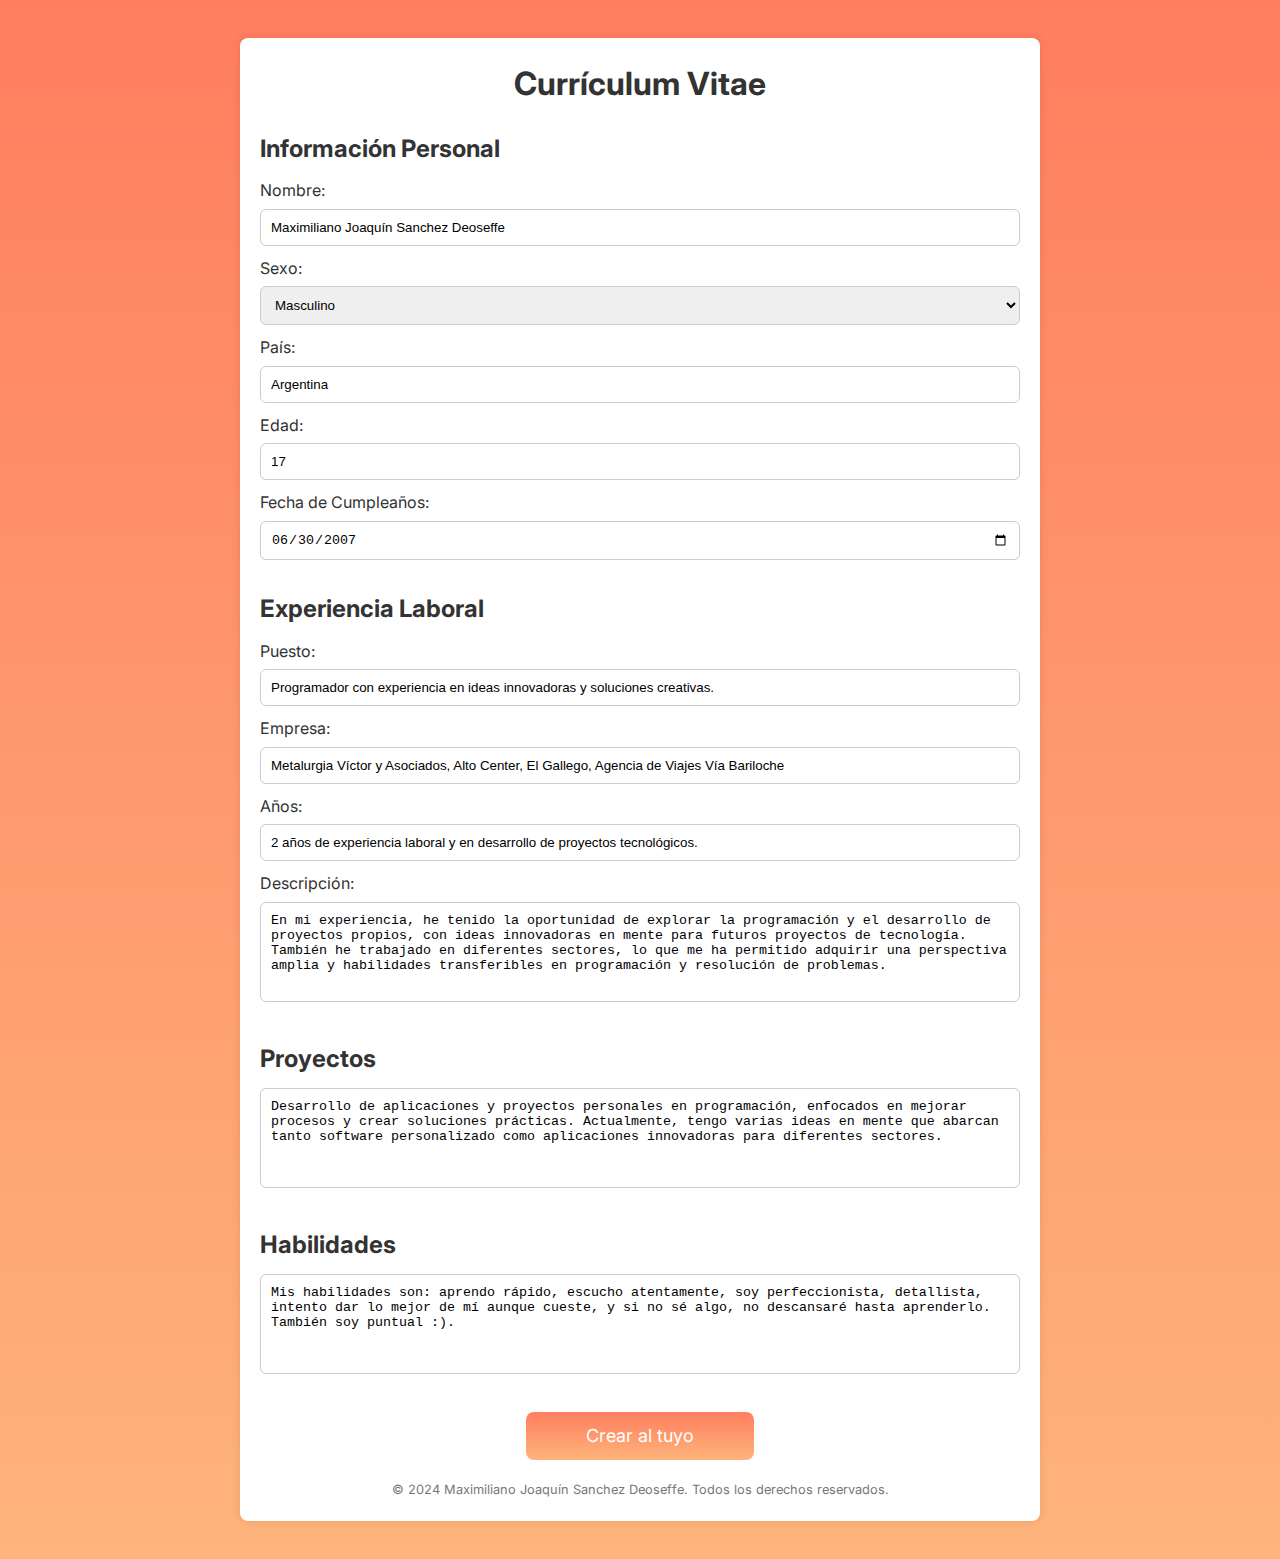
<file: index.html>
<!DOCTYPE html>
<html lang="es">
<head>
    <meta charset="UTF-8">
    <meta name="viewport" content="width=device-width, initial-scale=1.0">
    <link rel="stylesheet" href="CSS/styles.css">
    <title>Currículum Vitae Editable</title>
</head>
<body>
    <div class="container">
        <header>
            <h1>Currículum Vitae</h1>
        </header>

        <form id="cv-form">
            <section class="personal-info">
                <h2>Información Personal</h2>
                <label for="name">Nombre:</label>
                <input type="text" id="name" name="name" value="Maximiliano Joaquín Sanchez Deoseffe" >

                <label for="gender">Sexo:</label>
                <select id="gender" name="gender">
                    <option value="" disabled selected>Selecciona una opción</option>
                    <option value="masculino" selected>Masculino</option>
                    <option value="femenino">Femenino</option>
                    <option value="otro">Otro</option>
                </select>

                <label for="country">País:</label>
                <input type="text" id="country" name="country" value="Argentina">

                <label for="age">Edad:</label>
                <input type="number" id="age" name="age" value="17">

                <label for="dob">Fecha de Cumpleaños:</label>
                <input type="date" id="dob" name="dob" value="2007-06-30">
            </section>

            <section class="experience">
                <h2>Experiencia Laboral</h2>
                <label for="job-title">Puesto:</label>
                <input type="text" id="job-title" name="job-title" value="Programador con experiencia en ideas innovadoras y soluciones creativas.">
            
                <label for="company">Empresa:</label>
                <input type="text" id="company" name="company" value="Metalurgia Víctor y Asociados, Alto Center, El Gallego, Agencia de Viajes Vía Bariloche">
            
                <label for="years">Años:</label>
                <input type="text" id="years" name="years" value="2 años de experiencia laboral y en desarrollo de proyectos tecnológicos.">
            
                <label for="description">Descripción:</label>
                <textarea id="description" name="description">En mi experiencia, he tenido la oportunidad de explorar la programación y el desarrollo de proyectos propios, con ideas innovadoras en mente para futuros proyectos de tecnología. También he trabajado en diferentes sectores, lo que me ha permitido adquirir una perspectiva amplia y habilidades transferibles en programación y resolución de problemas.</textarea>
            </section>
            
            <section class="projects">
                <h2>Proyectos</h2>
                <textarea id="projects" name="projects">Desarrollo de aplicaciones y proyectos personales en programación, enfocados en mejorar procesos y crear soluciones prácticas. Actualmente, tengo varias ideas en mente que abarcan tanto software personalizado como aplicaciones innovadoras para diferentes sectores.</textarea>
            </section>
            

            <section class="skills">
                <h2>Habilidades</h2>
                <textarea id="skills" name="skills" placeholder="Lista de habilidades">Mis habilidades son: aprendo rápido, escucho atentamente, soy perfeccionista, detallista, intento dar lo mejor de mí aunque cueste, y si no sé algo, no descansaré hasta aprenderlo. También soy puntual :).
                </textarea>
                    
            </section>
            <section class="botones">
                <a href="Paginas/rellenarform.html" class="crear">
                    Crear al tuyo
                </a>
            </section>
        </form>

        <footer>
            <p>&copy; 2024 Maximiliano Joaquín Sanchez Deoseffe. Todos los derechos reservados.</p>
        </footer>
    </div>
</body>
</html>
</file>
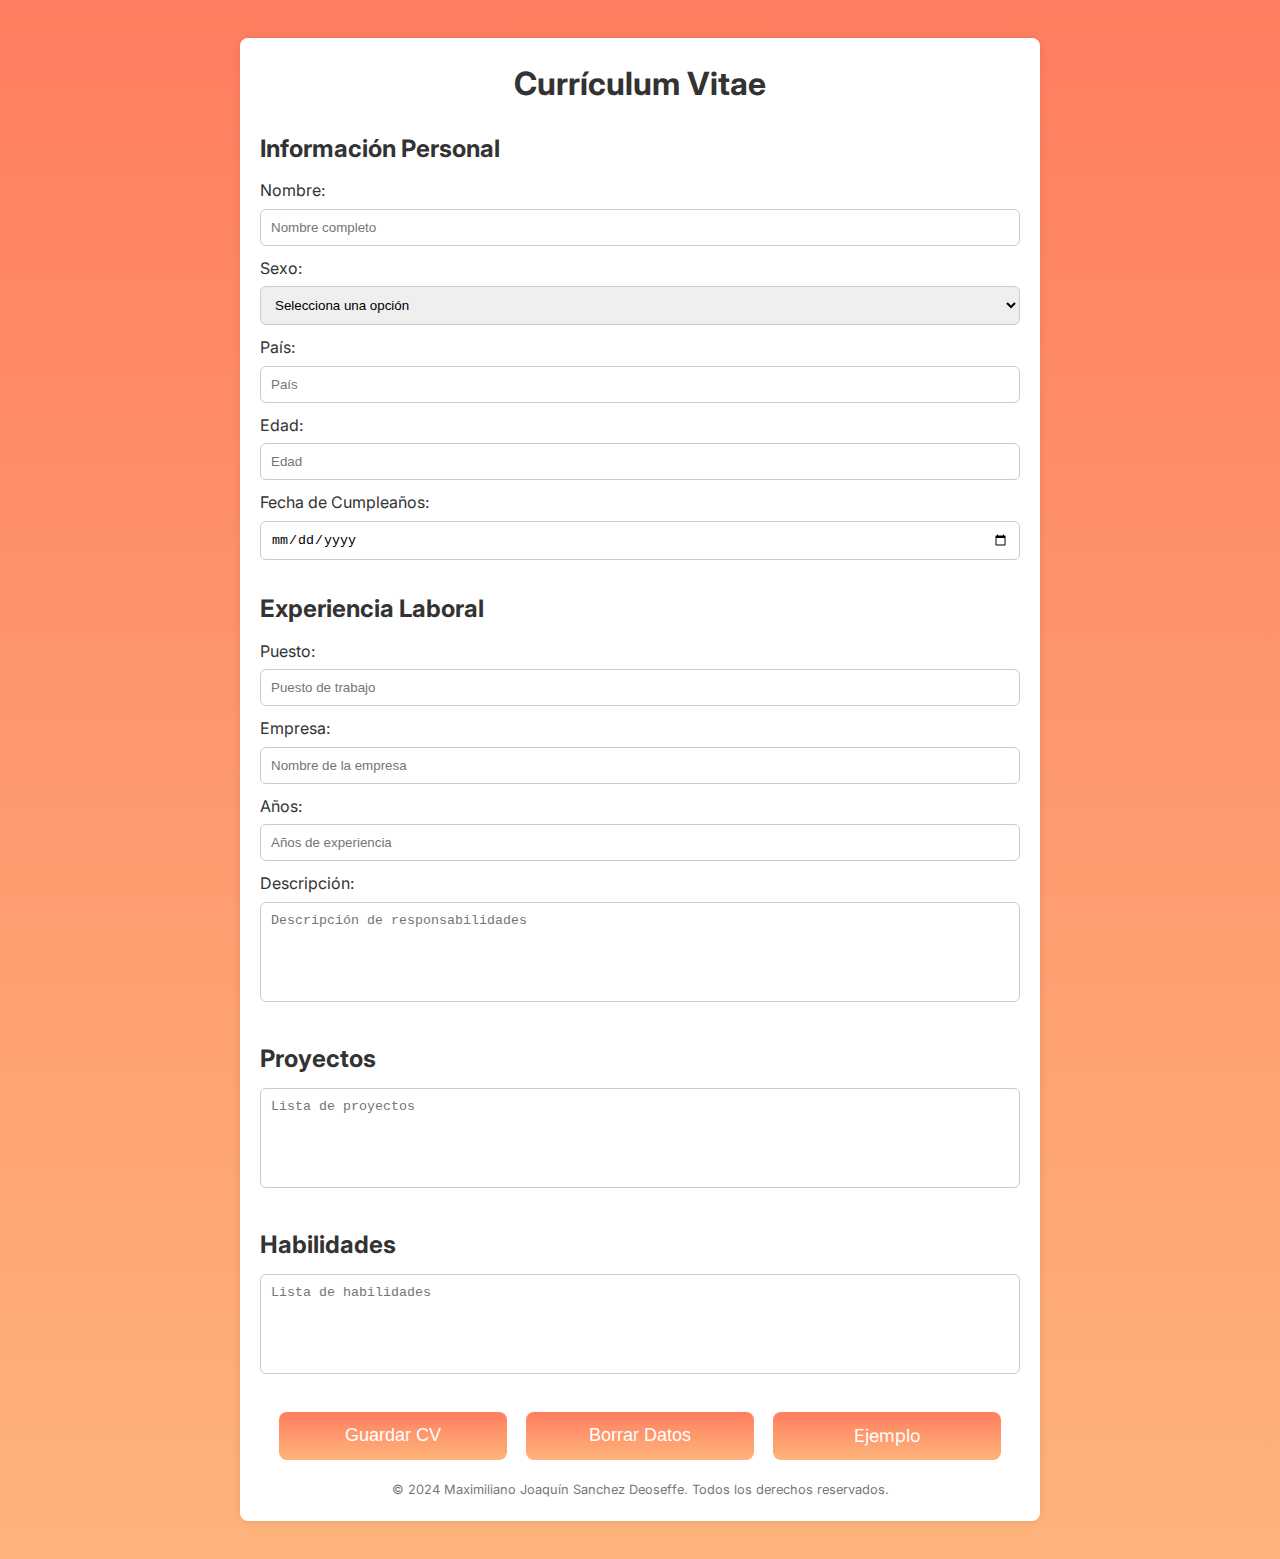
<file: Paginas/rellenarform.html>
<!DOCTYPE html>
<html lang="es">
<head>
    <meta charset="UTF-8">
    <meta name="viewport" content="width=device-width, initial-scale=1.0">
    <link rel="stylesheet" href="../CSS/styles.css">
    <title>Currículum Vitae Editable</title>
</head>
<body>
    <div class="container">
        <header>
            <h1>Currículum Vitae</h1>
        </header>

        <form id="cv-form">
            <section class="personal-info">
                <h2>Información Personal</h2>
                <label for="name">Nombre:</label>
                <input type="text" id="name" name="name" placeholder="Nombre completo">

                <label for="gender">Sexo:</label>
                <select id="gender" name="gender">
                    <option value="" disabled selected>Selecciona una opción</option>
                    <option value="masculino">Masculino</option>
                    <option value="femenino">Femenino</option>
                    <option value="otro">Otro</option>
                </select>

                <label for="country">País:</label>
                <input type="text" id="country" name="country" placeholder="País">

                <label for="age">Edad:</label>
                <input type="number" id="age" name="age" placeholder="Edad">

                <label for="dob">Fecha de Cumpleaños:</label>
                <input type="date" id="dob" name="dob">
            </section>

            <section class="experience">
                <h2>Experiencia Laboral</h2>
                <label for="job-title">Puesto:</label>
                <input type="text" id="job-title" name="job-title" placeholder="Puesto de trabajo">

                <label for="company">Empresa:</label>
                <input type="text" id="company" name="company" placeholder="Nombre de la empresa">

                <label for="years">Años:</label>
                <input type="text" id="years" name="years" placeholder="Años de experiencia">

                <label for="description">Descripción:</label>
                <textarea id="description" name="description" placeholder="Descripción de responsabilidades"></textarea>
            </section>

            <section class="projects">
                <h2>Proyectos</h2>
                <textarea id="projects" name="projects" placeholder="Lista de proyectos"></textarea>
            </section>

            <section class="skills">
                <h2>Habilidades</h2>
                <textarea id="skills" name="skills" placeholder="Lista de habilidades"></textarea>
            </section>
            <section class="botones">
                <button type="submit">Guardar CV</button>
                <button type="reset">Borrar Datos</button>
                <a href="../index.html" class="crear">
                    Ejemplo
                </a>
            </section>
        </form>

        <footer>
            <p>&copy; 2024 Maximiliano Joaquín Sanchez Deoseffe. Todos los derechos reservados.</p>
        </footer>
    </div>
</body>
</html>
</file>
<file: CSS/styles.css>
@import url('https://fonts.googleapis.com/css2?family=Inter:ital,opsz,wght@0,14..32,100..900;1,14..32,100..900&display=swap');
* {
    margin: 0;
    padding: 0;
    box-sizing: border-box;
}

body {
    font-family: 'Inter', sans-serif;
    background: linear-gradient(to bottom, #ff7e5f, #feb47b);
    color: #333;
    line-height: 1.6;
    padding-top: 3%;
    padding-bottom: 3%;
}

.container {
    max-width: 800px;
    margin: auto;
    background: #fff;
    padding: 20px;
    border-radius: 8px;
    box-shadow: 0 0 10px rgba(0, 0, 0, 0.1);
}

header {
    text-align: center;
    margin-bottom: 20px;
}

section {
    margin-bottom: 20px;
}

h2 {
    margin-bottom: 10px;
}

label {
    display: block;
    margin-bottom: 5px;
}

input, select, textarea {
    width: 100%;
    padding: 10px;
    margin-bottom: 10px;
    border: 1px solid #ccc;
    border-radius: 6px;
}

textarea {
    height: 100px;
    resize: none;
}

.botones{
    display: flex;
    justify-content: space-evenly;
}

button {
    background: linear-gradient(to bottom, #ff7e5f, #feb47b);
    color: white;
    padding: 10px;
    border: none;
    border-radius: 8px;
    cursor: pointer;
    font-size: 18px;
    width: 30%;
    transition: transform 0.3s ease, background 0.3s ease;
}

button:hover {
    background: linear-gradient(to bottom, #ff6038, #ff9442);
    transform: scale(1.05);
}


a{
    text-decoration: none;
    color: white;
    text-decoration:underline transparent;
    transition: 1s;
    width: 100%;
    display: flex;
    justify-content: center;
}

a:hover{
    text-decoration:underline solid black;
}

a.crear {
    display: inline-block;
    background: linear-gradient(to bottom, #ff7e5f, #feb47b);
    color: white;
    padding: 10px;
    border-radius: 8px;
    cursor: pointer;
    font-size: 18px;
    width: 30%;
    text-align: center;
    text-decoration: none;
    transition: transform 0.3s ease, background 0.3s ease;
}

a.crear:hover {
    background: linear-gradient(to bottom, #ff6038, #ff9442);
    transform: scale(1.05);
}

footer {
    text-align: center;
    margin-top: 20px;
    font-size: 0.8em;
    color: #777;
}
</file>
